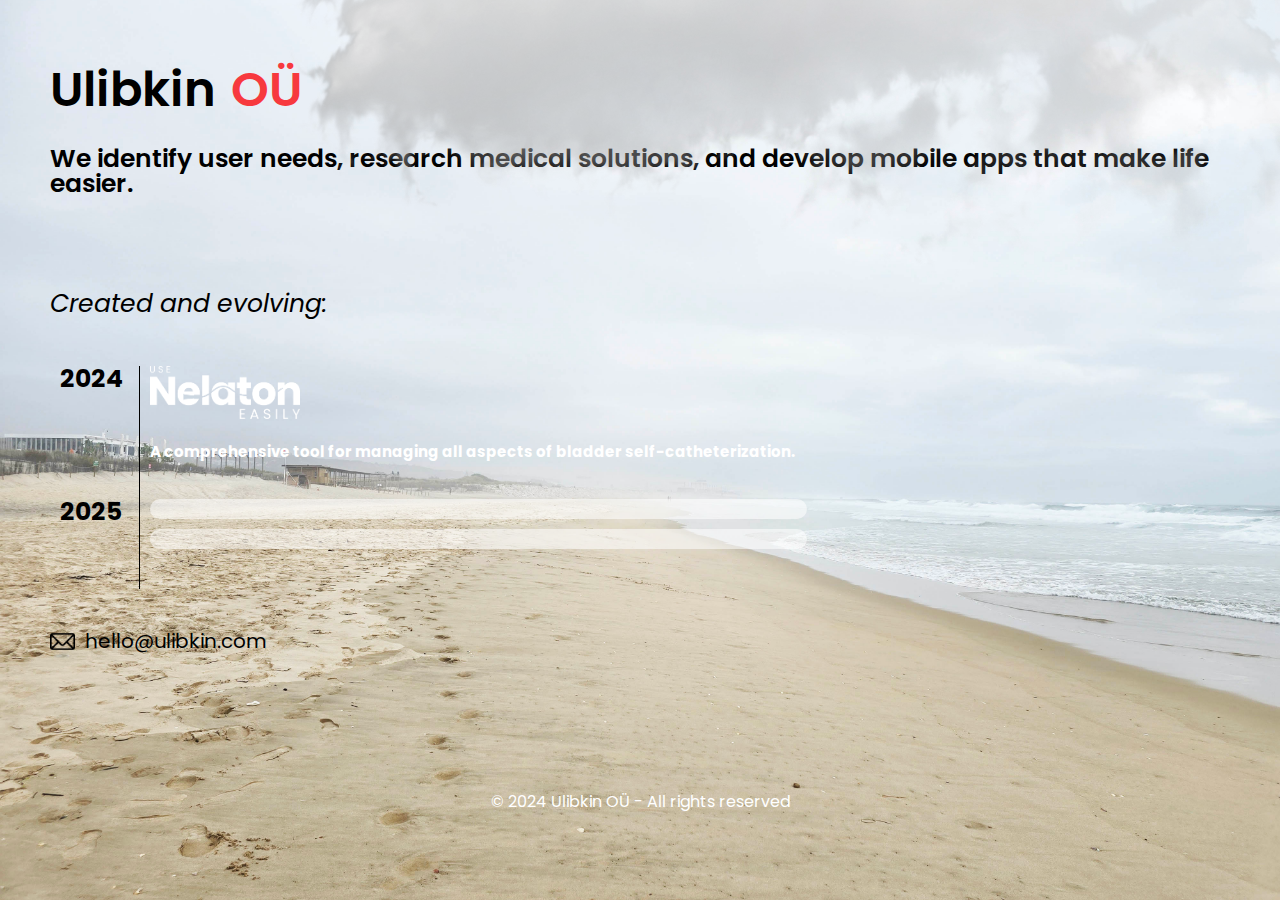
<file: index.html>
<!DOCTYPE html>
<html lang="en">
<head>
    <meta charset="UTF-8">
    <meta name="viewport" content="width=device-width, initial-scale=1.0">
    <title>Ulibkin OÜ</title>
    <!-- Основные мета-теги -->
    <meta name="description" content="Ulibkin OÜ develops mobile apps to simplify life by identifying user needs and researching medical solutions.">
    <meta name="keywords" content="Ulibkin, mobile apps, medical solutions, Nelaton, bladder self-catheterization">
    <meta name="author" content="Ulibkin OÜ">
    <meta name="robots" content="index, follow">

    <!-- Open Graph для соцсетей -->
    <meta property="og:title" content="Ulibkin OÜ - Innovative Mobile Solutions">
    <meta property="og:description" content="Ulibkin OÜ develops mobile apps to simplify life by identifying user needs and researching medical solutions.">
    <meta property="og:image" content="/images/preview.png">
    <meta property="og:url" content="https://ulibkin.com">
    <meta property="og:type" content="website">

    <!-- Twitter Cards -->
    <meta name="twitter:card" content="summary_large_image">
    <meta name="twitter:title" content="Ulibkin OÜ - Innovative Mobile Solutions">
    <meta name="twitter:description" content="Ulibkin OÜ develops mobile apps to simplify life by identifying user needs and researching medical solutions.">
    <meta name="twitter:image" content="/images/preview.png">

    <link rel="stylesheet" href="styles.css" />
    <link rel="preconnect" href="https://fonts.googleapis.com">
    <link rel="preconnect" href="https://fonts.gstatic.com" crossorigin>
    <link href="https://fonts.googleapis.com/css2?family=Poppins:ital,wght@0,100;0,200;0,300;0,400;0,500;0,600;0,700;0,800;0,900;1,100;1,200;1,300;1,400;1,500;1,600;1,700;1,800;1,900&display=swap" rel="stylesheet">
</head>
<body>
    <section class="main">
        <div class="main_header">
            <div class="sky">
                <img src="/images/sky.png" alt="sky image above Ulibkin OÜ">
            </div>
            <h1 class="title">
                Ulibkin <span>OÜ</span>
            </h1>
        </div>

        <h2 class="description">
            We identify user needs, research medical solutions, and develop mobile
            apps that make life easier.
        </h2>
    </section>
    <section class="about">
        <div class="about_block">
            <p class="about_subtitle">Created and evolving:</p>
            <div class="about_timeline">
                <div class="about_project">
                    <p class="about_date">2024</p>
                    <div class="about_works">
                        <div class="about_works-nelaton">
                            <img src="/images/AppLogo.png" alt="Use Nelaton Easily Logo of app">
                        </div>
                        <p class="about_works-description">A comprehensive tool for managing all aspects of bladder self-catheterization.</p>
                    </div>
                </div>
                <div class="about_project">
                    <p class="about_date">2025</p>
                    <div class="about_works">
                        <div class="about_work-hidden"></div>
                        <div class="about_work-hidden"></div>
                    </div>
                </div>
            </div>
        </div>
        <div class="contacts-email">
            <div class="contacts-email_icon">
                <img src="/images/mail.png" alt="icon of email hello@ulibkin.com">
            </div>
            <h3 class="about_email">hello@ulibkin.com</h3>
        </div>
    </section>
    <footer class="footer">
        <p>© 2024 Ulibkin OÜ - All rights reserved</p>
    </footer>
</body>
</html>
</file>
<file: styles.css>
/* reset.css */
html,
body,
div,
span,
applet,
object,
iframe,
h1,
h2,
h3,
h4,
h5,
h6,
p,
blockquote,
pre,
a,
abbr,
acronym,
address,
big,
cite,
code,
del,
dfn,
em,
img,
ins,
kbd,
q,
s,
samp,
small,
strike,
strong,
sub,
sup,
tt,
var,
b,
u,
i,
center,
dl,
dt,
dd,
ol,
ul,
li,
fieldset,
form,
label,
legend,
table,
caption,
tbody,
tfoot,
thead,
tr,
th,
td,
article,
aside,
canvas,
details,
embed,
figure,
figcaption,
footer,
header,
hgroup,
menu,
nav,
output,
ruby,
section,
summary,
time,
mark,
audio,
video {
  margin: 0;
  padding: 0;
  border: 0;
  font-size: 100%;
  font: inherit;
  vertical-align: baseline;
}
img{
  height: 100%;
  width: 100%;
}

/* HTML5 display-role reset for older browsers */
article,
aside,
details,
figcaption,
figure,
footer,
header,
hgroup,
menu,
nav,
section {
  display: block;
}

body {
  line-height: 1;
}

ol,
ul {
  list-style: none;
}

blockquote,
q {
  quotes: none;
}

blockquote::before,
blockquote::after,
q::before,
q::after {
  content: "";
  content: none;
}

table {
  border-collapse: collapse;
  border-spacing: 0;
}

h1 {
  text-decoration: underline;
  text-decoration: none;
}
/* Убедимся, что высота и отступы установлены корректно */
html,
body {
  margin: 0;
  padding: 0; /* Убираем padding с body */
  height: 100%; /* Гарантируем, что html и body занимают весь экран */
  display: flex;
  flex-direction: column; /* Элементы располагаются вертикально */
}

body {
  font-family: "Poppins", sans-serif;
  background-image: url("/images/backgroundImage.jpg");
  background-repeat: no-repeat;
  background-size: cover;
  background-position: center;
  background-attachment: fixed;
  padding: 50px;
  height: 100vh;
}

/* Основной контент растягивается */
.main {
  flex: 1; /* Основная секция занимает все свободное пространство */
  display: flex;
  align-items: start;
  justify-content: center;
  flex-direction: column;
  width: 100%;
  max-width: 1280px; /* Центровка основного контента */
  margin: 0 auto;
  position: relative;
}
.main_header{
  position: relative;
  width: 100%;
}
/* Футер всегда снизу */
.sky {
  position: absolute;
  top: -26rem;
  right: -7rem;
  width: 100%;
}
.title {
  display: flex;
  font-size: 3rem;
  font-weight: 600;
  margin-bottom: 2rem;
}
.description {
  font-size: 25px;
  font-weight: 600;
}
span {
  margin-left: 1rem;
  color: #f7393e;
}
.about {
  justify-content: space-between;
  align-items: start;
  margin-top: 80px;
  font-size: 30px;
  display: flex;
  flex-direction: column;
  flex: 1;
  margin: 80px auto;
  max-width: 1280px; /* Центровка основного контента */
  width: 100%;
}
.about_works-title {
    line-height: 10px;
}
.about_subtitle {
  font-style: italic;
  margin-bottom: 50px;
  font-size: 25px;
  line-height: 25px;
}
.about_works {
  color: #fff;
  border-left: 1px solid #000;
  padding: 0 10px;
  padding-bottom: 40px;
  width: 100%;
}
.about_work-hidden{
  width: 100%;
  height: 20px;
  background-color: #ffffff8b;
  border-radius: 20px;
}
.about_work-hidden:first-child{
  margin-bottom: 10px;
}
.about_works-nelaton{
  width: 150px;
}

.about_works-description{
    font-size: 15px;
    font-weight: 700;
    margin-top: 20px;
}
.about_block {
  display: flex;
  flex-direction: column;
  justify-content: space-between;
}
.about_project {
  display: flex;
}
.about_email {
  font-size: 20px;
  line-height: 25px;
}
.about_timeline {
  display: flex;
  flex-direction: column;
}
.marked-text {
  background-color: white;
}
.about_date {
  font-weight: 700;
  line-height: 25px;
  width: 81px;
  position: relative;
  padding: 0 10px;
  font-size: 25px;
}

.contacts{
  max-width: 1280px;
  margin: 0 auto;
}
.contacts-email {
  margin: 40px 0;
  display: flex;
  flex-direction: row;
}
.contacts-email_icon{
  width: 25px;
  height: 25px;
  margin-right: 10px;
}
footer {
  display: flex;
  align-items: center;
  justify-content: center;
  color: #fff;
  padding: 20px 0 40px 0;
}

@media screen and (max-width:480px) {
  body{
    padding: 20px;
  }
}
@media screen and (max-width:1280px) {
  .sky {
    top: -22rem;
    right: -11rem;
  }
}
@media screen and (max-width:1100px) {
  .sky {
    top: -18rem;
    right: -11rem;
  }
}
@media screen and (max-width:759px) {
  .sky {
    top: -7rem;
    right: -11rem;
  }
}
@media screen and (max-width:424px) {
  .sky {
    top: -5rem;
    right: -11rem;
  }
}
</file>
